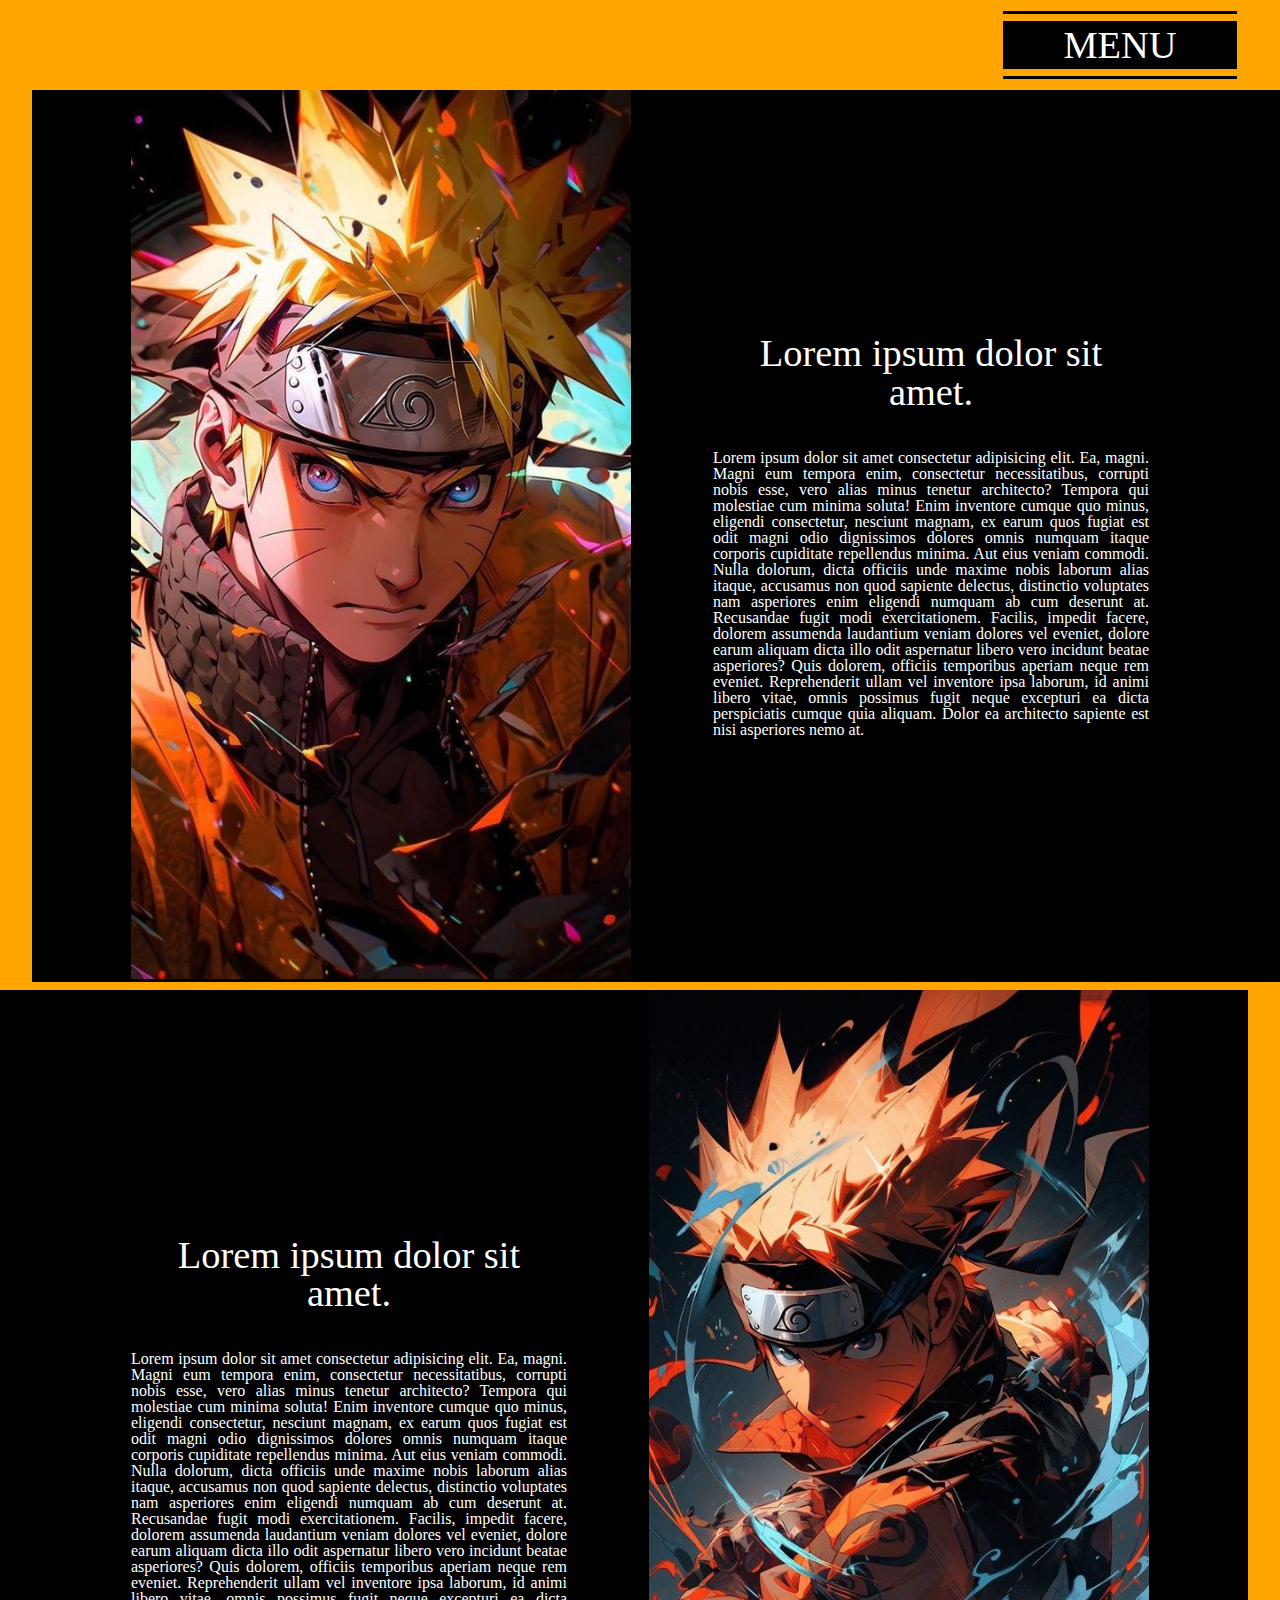
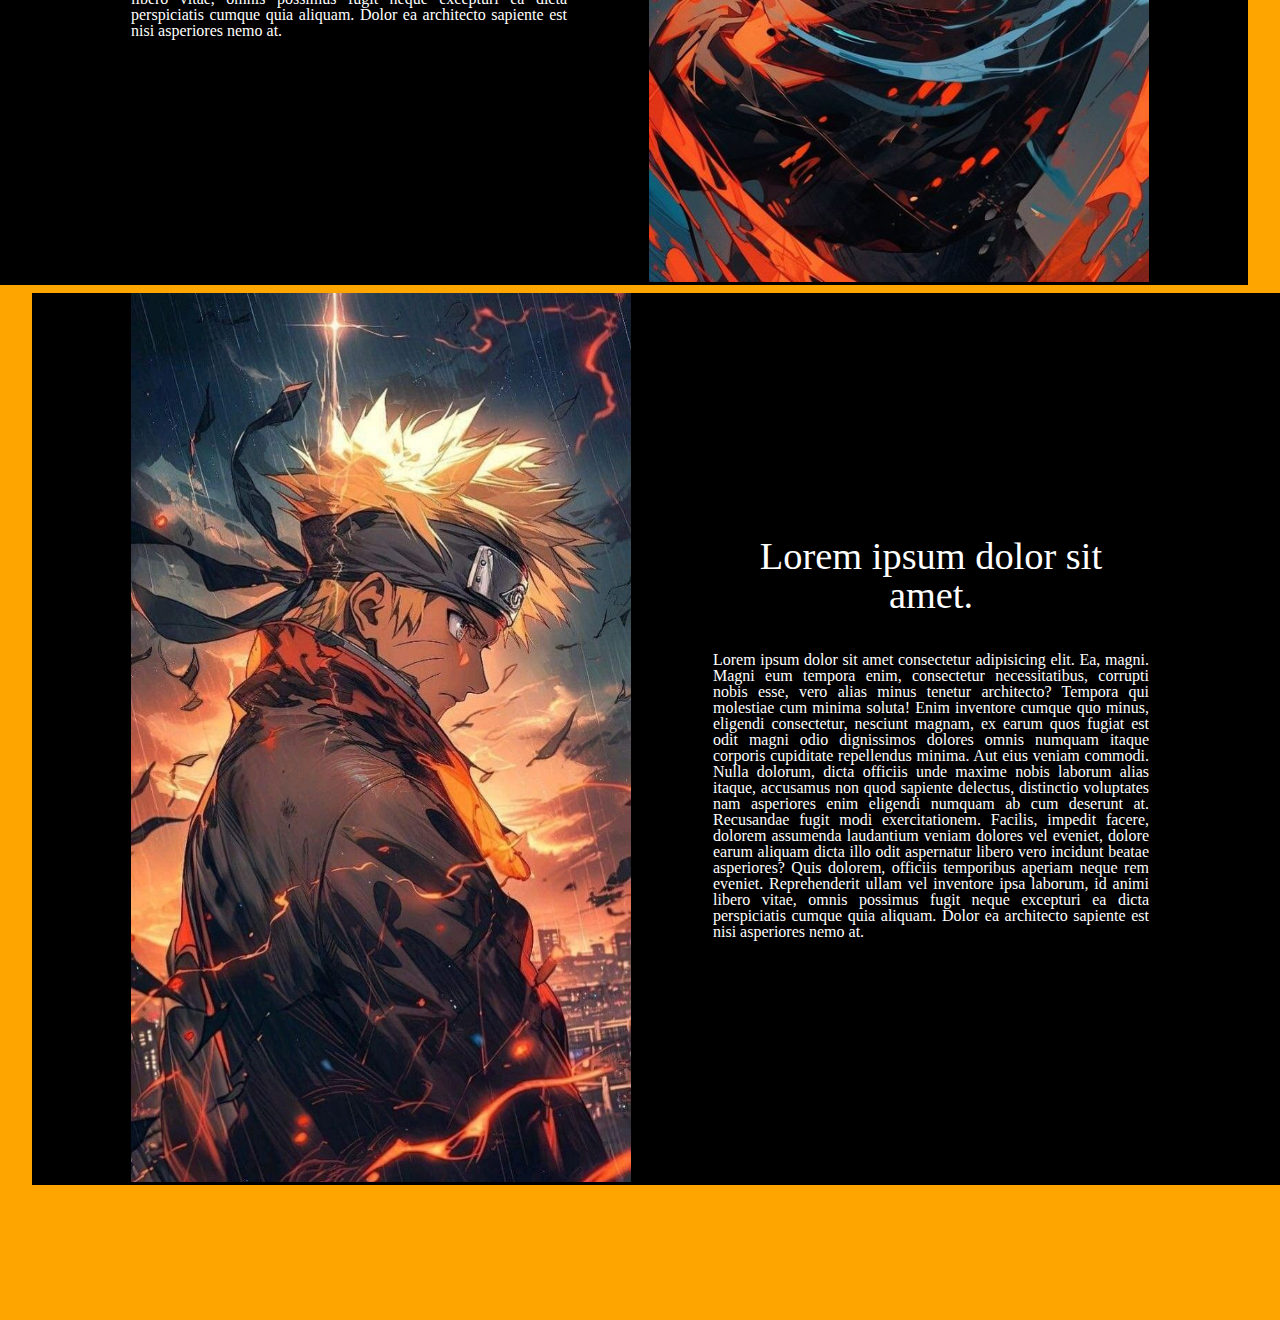
<file: SPRAWDZIAN1/index.html>
<!DOCTYPE html>
<html lang="en">
  <head>
    <meta charset="UTF-8" />
    <meta name="viewport" content="width=device-width, initial-scale=1.0" />
    <title>Document</title>
    <link rel="icon" type="image/x-icon" href="./Style/Img/log.ico" />
    <!-- https://sass-lang.com/ -->
    <link rel="stylesheet" href="./Style/style.css" />
    <script src="./Scritps/values.js" defer></script>
    <script src="./Scritps/applicationMenu.js" defer></script>
  </head>
  <body>
    <header class="header">
      <div class="header__menu" id="menu">
        <div></div>
        <h1>MENU</h1>
        <div></div>
      </div>
    </header>

    <header class="header__menu--open" id="menuContainer">
      <ul>
        <li>
          <a href="index.html">Home Page</a>
        </li>
        <li><a href="galery.html">Galery</a></li>
        <li><a href="shop.html">Shop</a></li>
        <li><a href="calculator.html">Calculator</a></li>
        <li>
          <button class="header__menu--close__list" id="menu--close">
            Close
          </button>
        </li>
      </ul>
    </header>

    <!-- --------------------------------------------------------------------------------- -->
    <!-- --------------------------------------------------------------------------------- -->
    <section class="about-naruto1">
      <div class="about-naruto1__content">
        <div class="about-naruto1__content--image">
          <img src="./Style/Img/img1.jpg" alt="" />
        </div>
        <div class="about-naruto1__content--text">
          <h1>Lorem ipsum dolor sit amet.</h1>
          <p>
            Lorem ipsum dolor sit amet consectetur adipisicing elit. Ea, magni.
            Magni eum tempora enim, consectetur necessitatibus, corrupti nobis
            esse, vero alias minus tenetur architecto? Tempora qui molestiae cum
            minima soluta! Enim inventore cumque quo minus, eligendi
            consectetur, nesciunt magnam, ex earum quos fugiat est odit magni
            odio dignissimos dolores omnis numquam itaque corporis cupiditate
            repellendus minima. Aut eius veniam commodi. Nulla dolorum, dicta
            officiis unde maxime nobis laborum alias itaque, accusamus non quod
            sapiente delectus, distinctio voluptates nam asperiores enim
            eligendi numquam ab cum deserunt at. Recusandae fugit modi
            exercitationem. Facilis, impedit facere, dolorem assumenda
            laudantium veniam dolores vel eveniet, dolore earum aliquam dicta
            illo odit aspernatur libero vero incidunt beatae asperiores? Quis
            dolorem, officiis temporibus aperiam neque rem eveniet.
            Reprehenderit ullam vel inventore ipsa laborum, id animi libero
            vitae, omnis possimus fugit neque excepturi ea dicta perspiciatis
            cumque quia aliquam. Dolor ea architecto sapiente est nisi
            asperiores nemo at.
          </p>
        </div>
      </div>
    </section>
    <!-- --------------------------------------------------------------------------------- -->
    <section class="about-naruto2">
      <div class="about-naruto2__content">
        <div class="about-naruto1__content--text">
          <h1>Lorem ipsum dolor sit amet.</h1>
          <p>
            Lorem ipsum dolor sit amet consectetur adipisicing elit. Ea, magni.
            Magni eum tempora enim, consectetur necessitatibus, corrupti nobis
            esse, vero alias minus tenetur architecto? Tempora qui molestiae cum
            minima soluta! Enim inventore cumque quo minus, eligendi
            consectetur, nesciunt magnam, ex earum quos fugiat est odit magni
            odio dignissimos dolores omnis numquam itaque corporis cupiditate
            repellendus minima. Aut eius veniam commodi. Nulla dolorum, dicta
            officiis unde maxime nobis laborum alias itaque, accusamus non quod
            sapiente delectus, distinctio voluptates nam asperiores enim
            eligendi numquam ab cum deserunt at. Recusandae fugit modi
            exercitationem. Facilis, impedit facere, dolorem assumenda
            laudantium veniam dolores vel eveniet, dolore earum aliquam dicta
            illo odit aspernatur libero vero incidunt beatae asperiores? Quis
            dolorem, officiis temporibus aperiam neque rem eveniet.
            Reprehenderit ullam vel inventore ipsa laborum, id animi libero
            vitae, omnis possimus fugit neque excepturi ea dicta perspiciatis
            cumque quia aliquam. Dolor ea architecto sapiente est nisi
            asperiores nemo at.
          </p>
        </div>
        <div class="about-naruto2__content--image">
          <img src="./Style/Img/img2.jpg" alt="" />
        </div>
      </div>
    </section>
    <!-- --------------------------------------------------------------------------------- -->
    <section class="about-naruto3">
      <div class="about-naruto3__content">
        <div class="about-naruto3__content--image">
          <img src="./Style/Img/img3.jpg" alt="" />
        </div>
        <div class="about-naruto1__content--text">
          <h1>Lorem ipsum dolor sit amet.</h1>
          <p>
            Lorem ipsum dolor sit amet consectetur adipisicing elit. Ea, magni.
            Magni eum tempora enim, consectetur necessitatibus, corrupti nobis
            esse, vero alias minus tenetur architecto? Tempora qui molestiae cum
            minima soluta! Enim inventore cumque quo minus, eligendi
            consectetur, nesciunt magnam, ex earum quos fugiat est odit magni
            odio dignissimos dolores omnis numquam itaque corporis cupiditate
            repellendus minima. Aut eius veniam commodi. Nulla dolorum, dicta
            officiis unde maxime nobis laborum alias itaque, accusamus non quod
            sapiente delectus, distinctio voluptates nam asperiores enim
            eligendi numquam ab cum deserunt at. Recusandae fugit modi
            exercitationem. Facilis, impedit facere, dolorem assumenda
            laudantium veniam dolores vel eveniet, dolore earum aliquam dicta
            illo odit aspernatur libero vero incidunt beatae asperiores? Quis
            dolorem, officiis temporibus aperiam neque rem eveniet.
            Reprehenderit ullam vel inventore ipsa laborum, id animi libero
            vitae, omnis possimus fugit neque excepturi ea dicta perspiciatis
            cumque quia aliquam. Dolor ea architecto sapiente est nisi
            asperiores nemo at.
          </p>
        </div>
      </div>
    </section>
    <!-- --------------------------------------------------------------------------------- -->
    <footer></footer>
  </body>
</html>
</file>
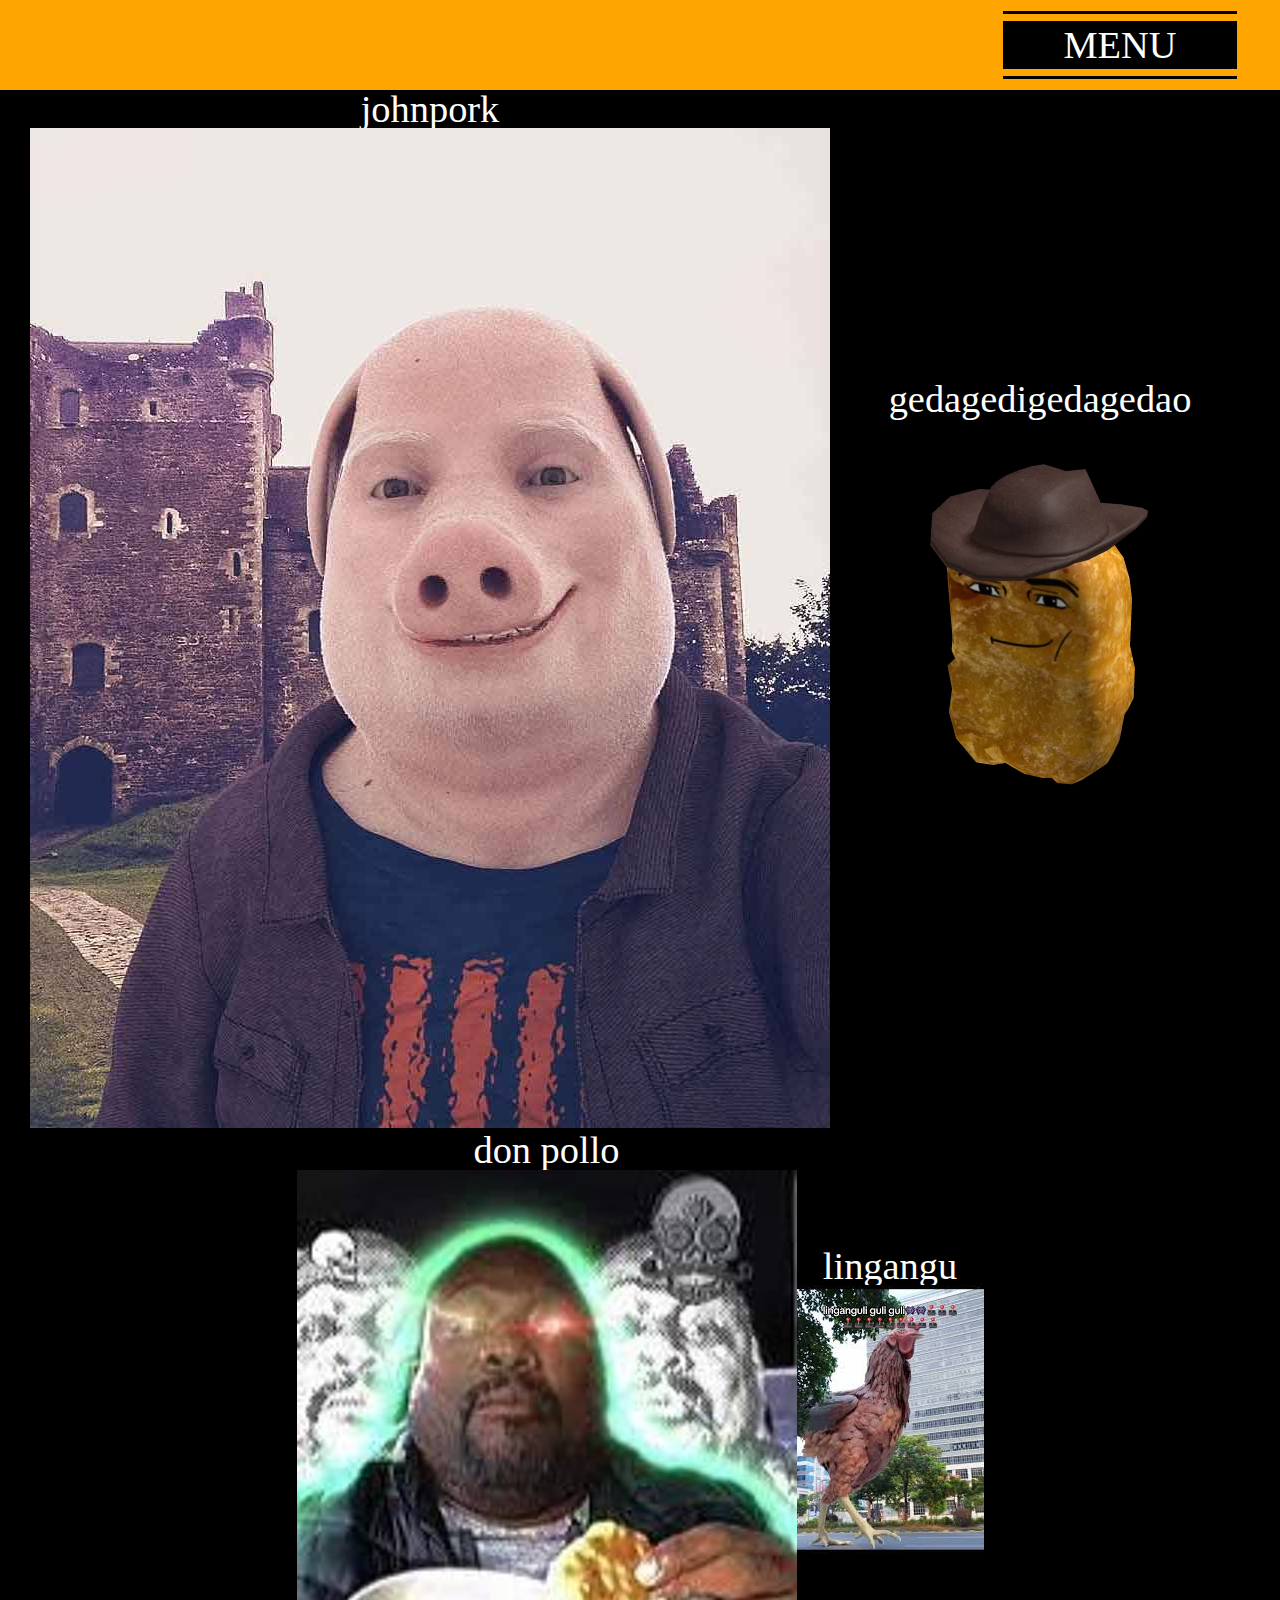
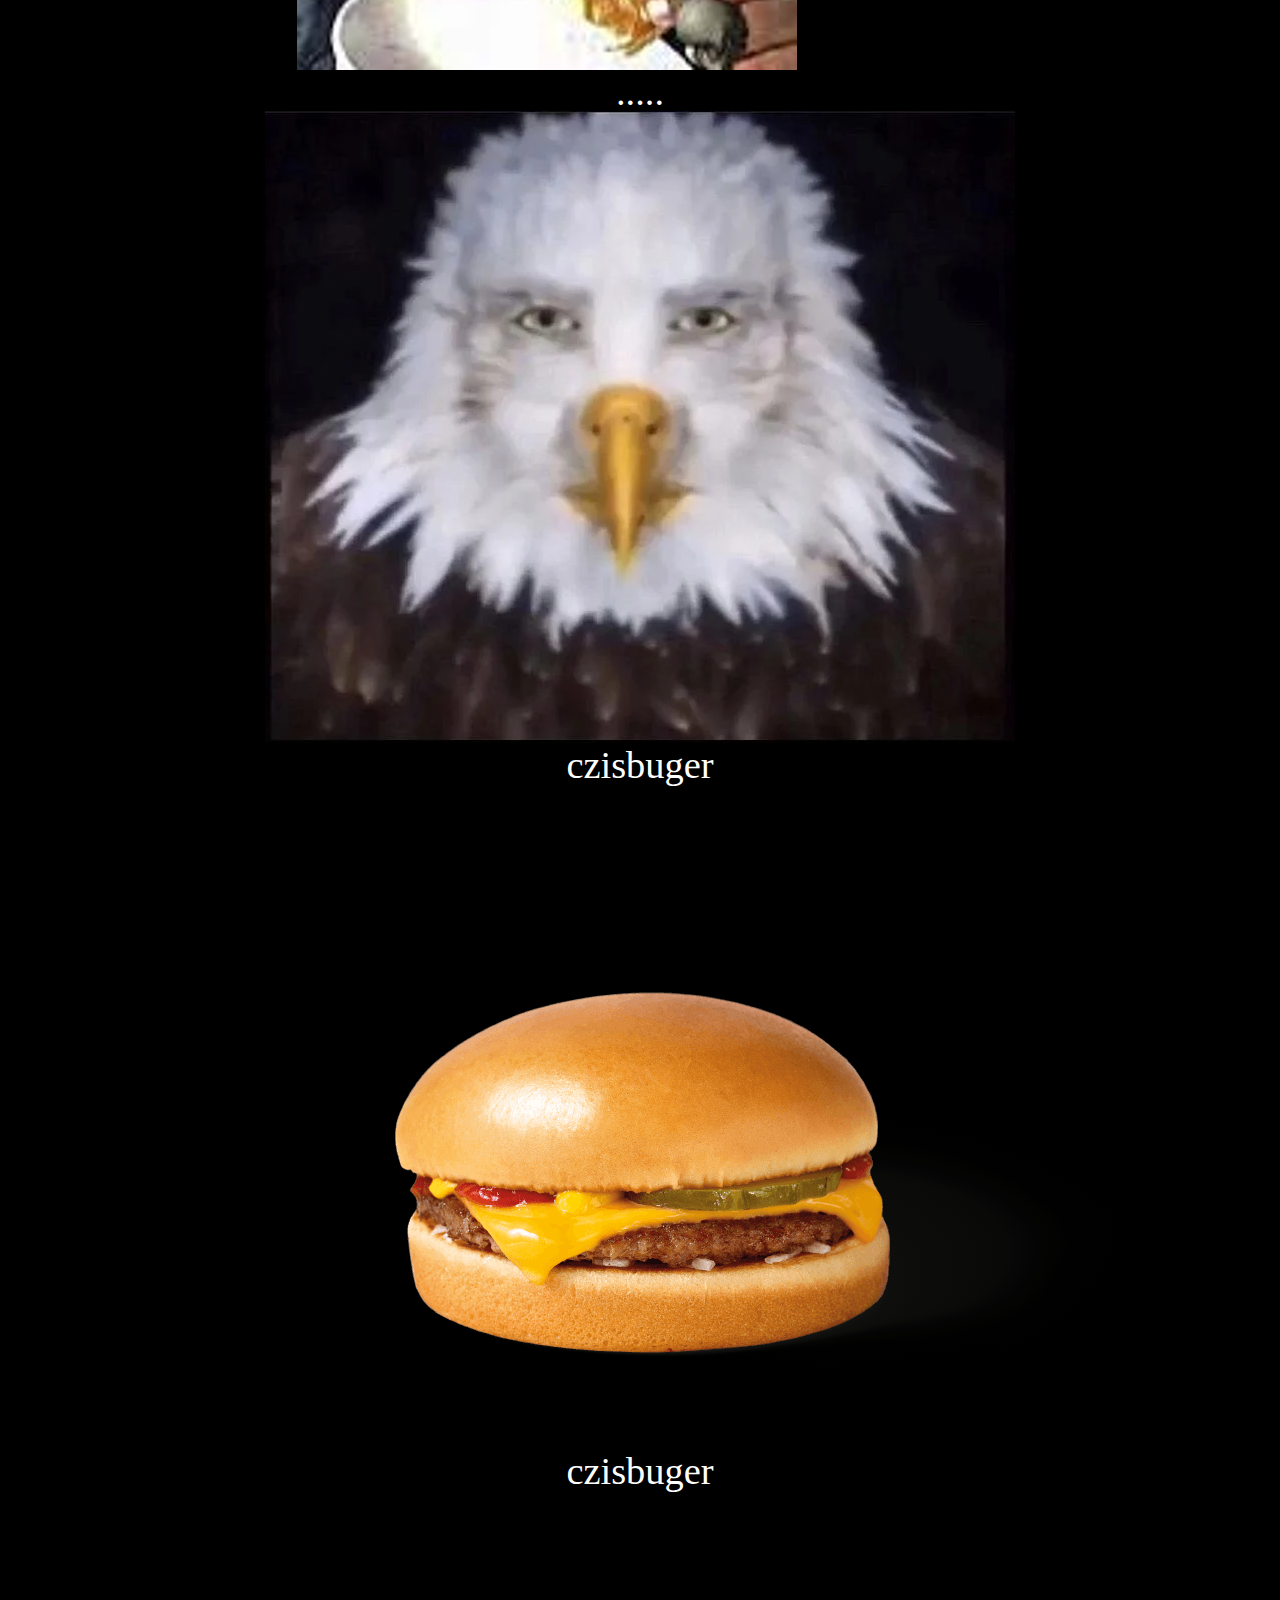
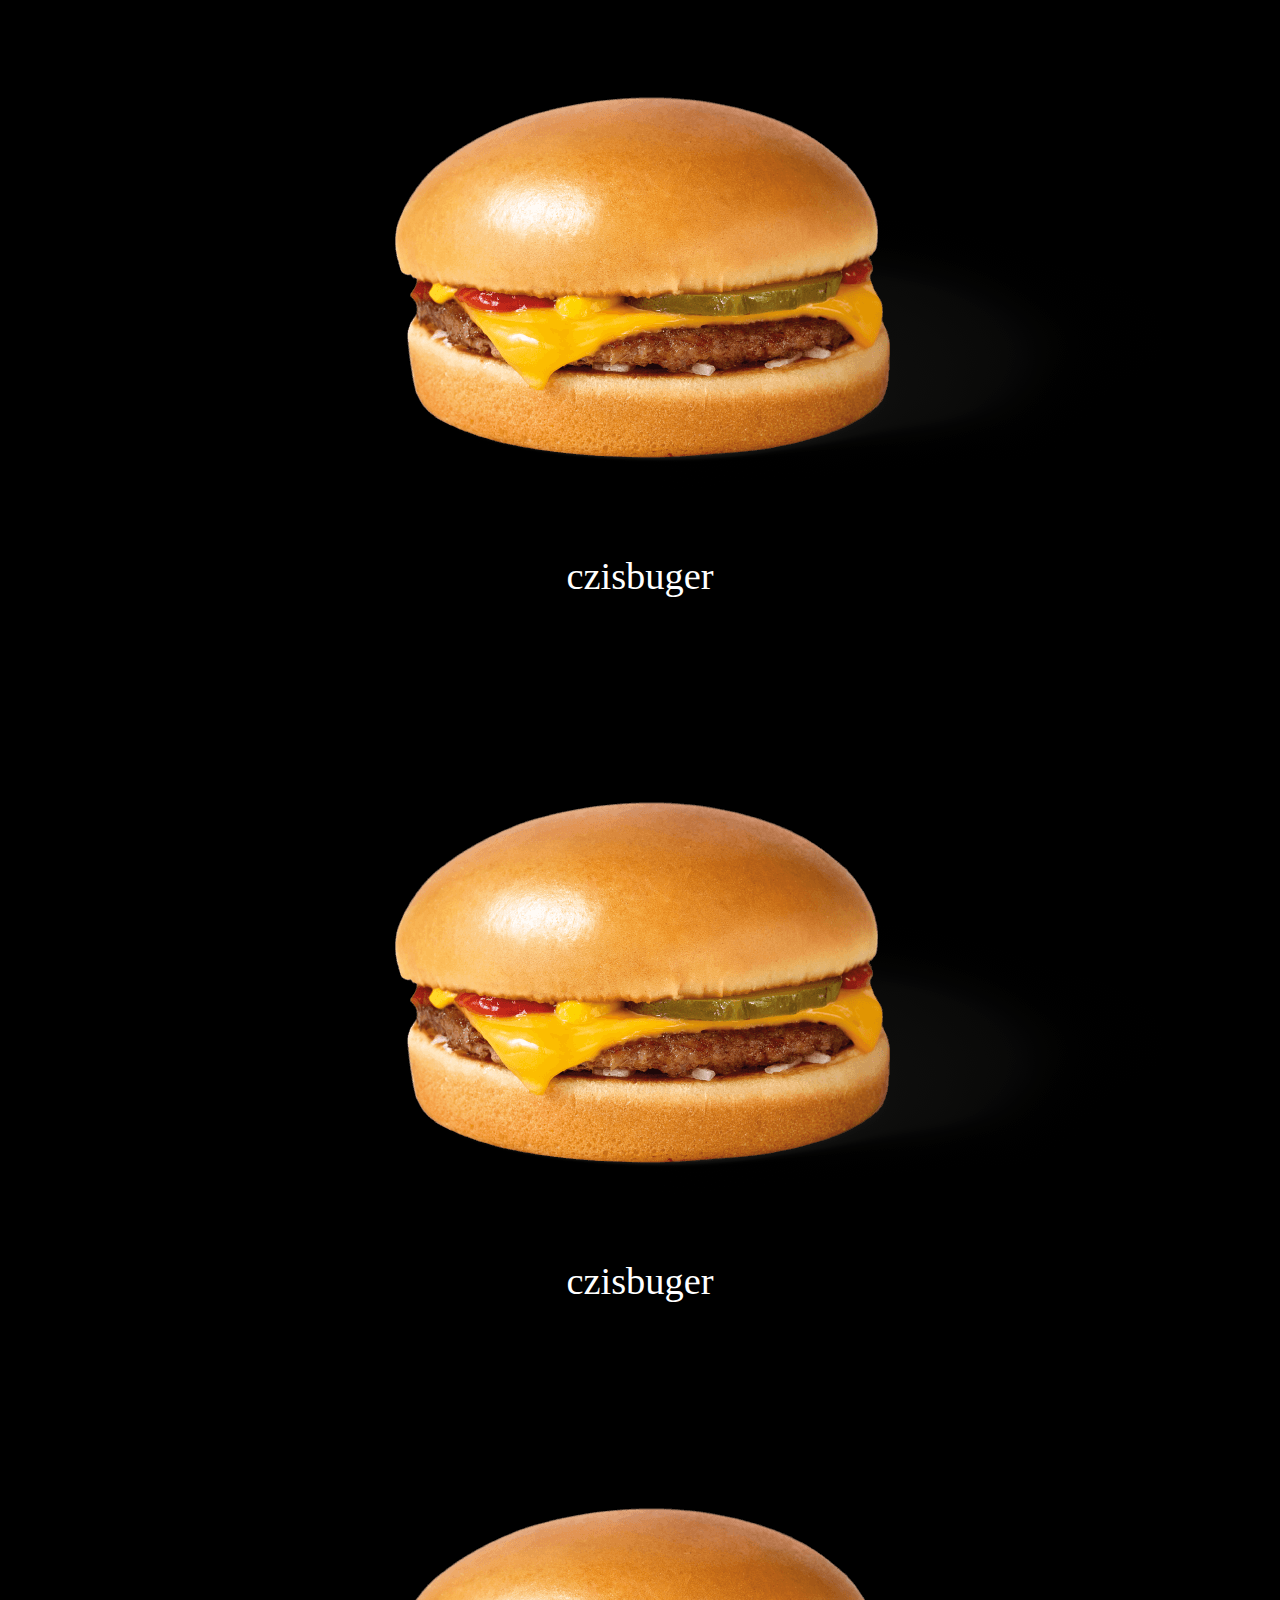
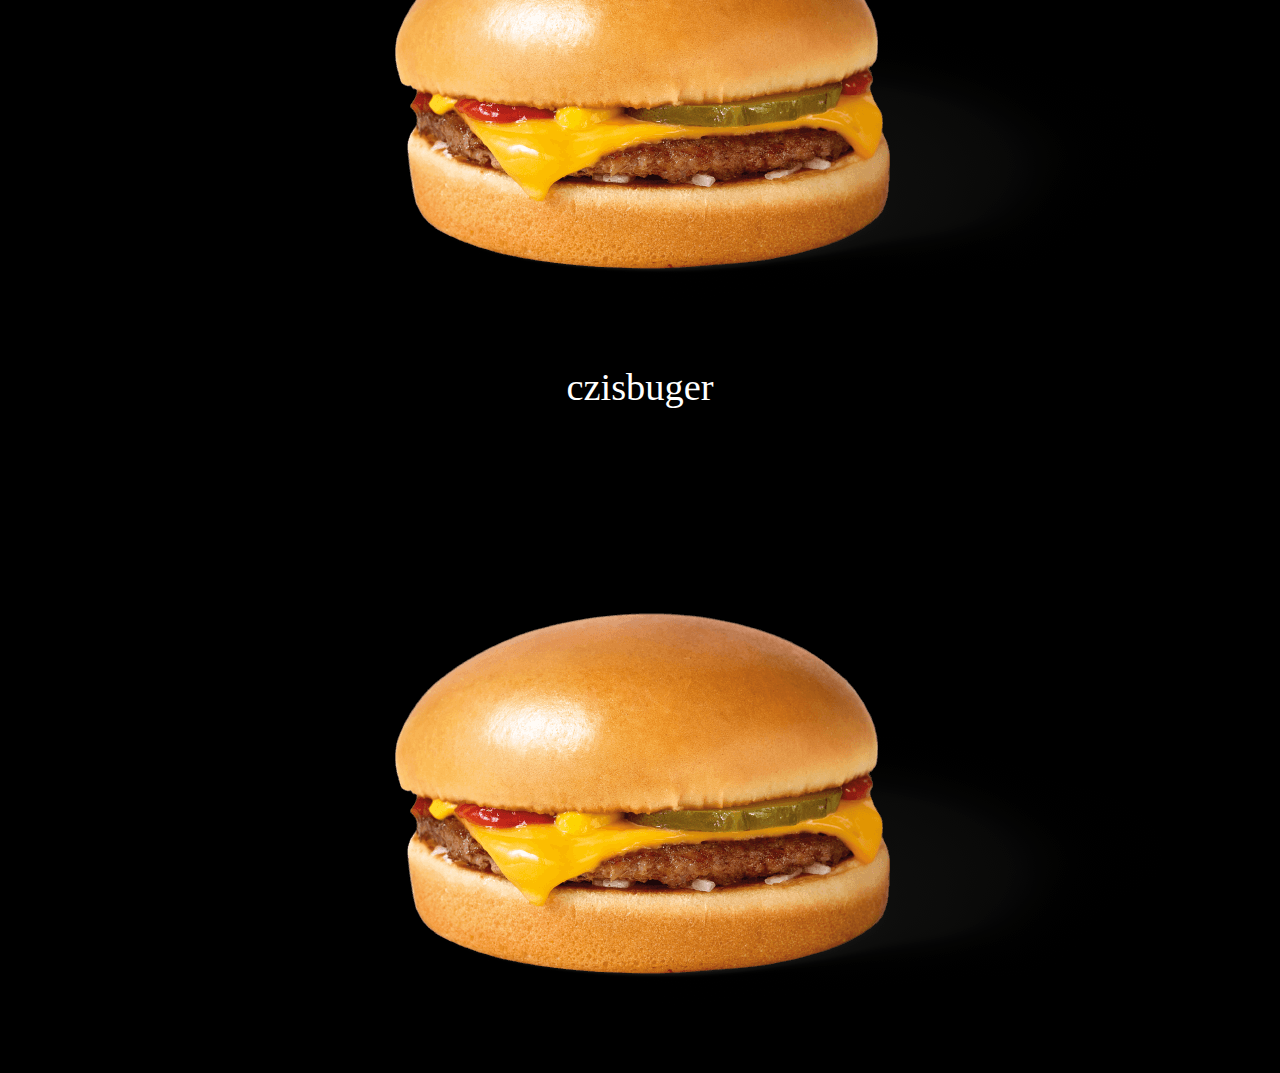
<file: SPRAWDZIAN1/galery.html>
<!DOCTYPE html>
<html lang="en">
  <head>
    <meta charset="UTF-8" />
    <meta name="viewport" content="width=device-width, initial-scale=1.0" />
    <title>Document</title>
    <link rel="icon" type="image/x-icon" href="./Style/Img/log.ico" />
    <link rel="stylesheet" href="./Style/style.css" />
    <script src="./Scritps/values.js" defer></script>
    <script src="./Scritps/applicationMenu.js" defer></script>
  </head>
  <body>
    <header class="header">
      <div class="header__menu" id="menu">
        <div></div>
        <h1>MENU</h1>
        <div></div>
      </div>
    </header>

    <header class="header__menu--open" id="menuContainer">
      <ul>
        <li><a href="index.html">Home page</a></li>
        <li><a href="galery.html">Galery</a></li>
        <li><a href="shop.html">Shop</a></li>
        <li><a href="calculator.html">Calculator</a></li>
        <li>
          <button class="header__menu--close__list" id="menu--close">
            Close
          </button>
        </li>
      </ul>
    </header>

      <div class="galeria"> 
        <h1>johnpork</h1>
        <img class="img" src="Img/johnpork.jpeg" alt="">
        
      </div>
            <div class="galeria"> 
        <h1>gedagedigedagedao</h1>
        <img class="img" src="Img/czikennuget.jpg" alt="">
      </div>

            <div class="galeria"> 
        <h1>don pollo</h1>
        <img class="img" src="Img/donpollo.jpg" alt="">
      </div>

            <div class="galeria"> 
        <h1>lingangu</h1>
        <img class="img" src="Img/lingangu.jpeg" alt="">
      </div>

            <div class="galeria"> 
        <h1>.....</h1>
        <img class="img" src="Img/xxxxxxxxxxxx.jpg" alt="">
      </div>

            <div class="galeria"> 
        <h1>czisbuger</h1>
        <img class="img" src="Img/czisbuger.png" alt="">
      </div>

            <div class="galeria"> 
        <h1>czisbuger</h1>
        <img class="img" src="Img/czisbuger.png" alt="">
      </div>

            <div class="galeria"> 
        <h1>czisbuger</h1>
        <img class="img" src="Img/czisbuger.png" alt="">
      </div>

            <div class="galeria"> 
        <h1>czisbuger</h1>
        <img class="img" src="Img/czisbuger.png" alt="">
      </div>

            <div class="galeria"> 
        <h1>czisbuger</h1>
        <img class="img" src="Img/czisbuger.png" alt="">
      </div>

  </body>
</html>
</file>
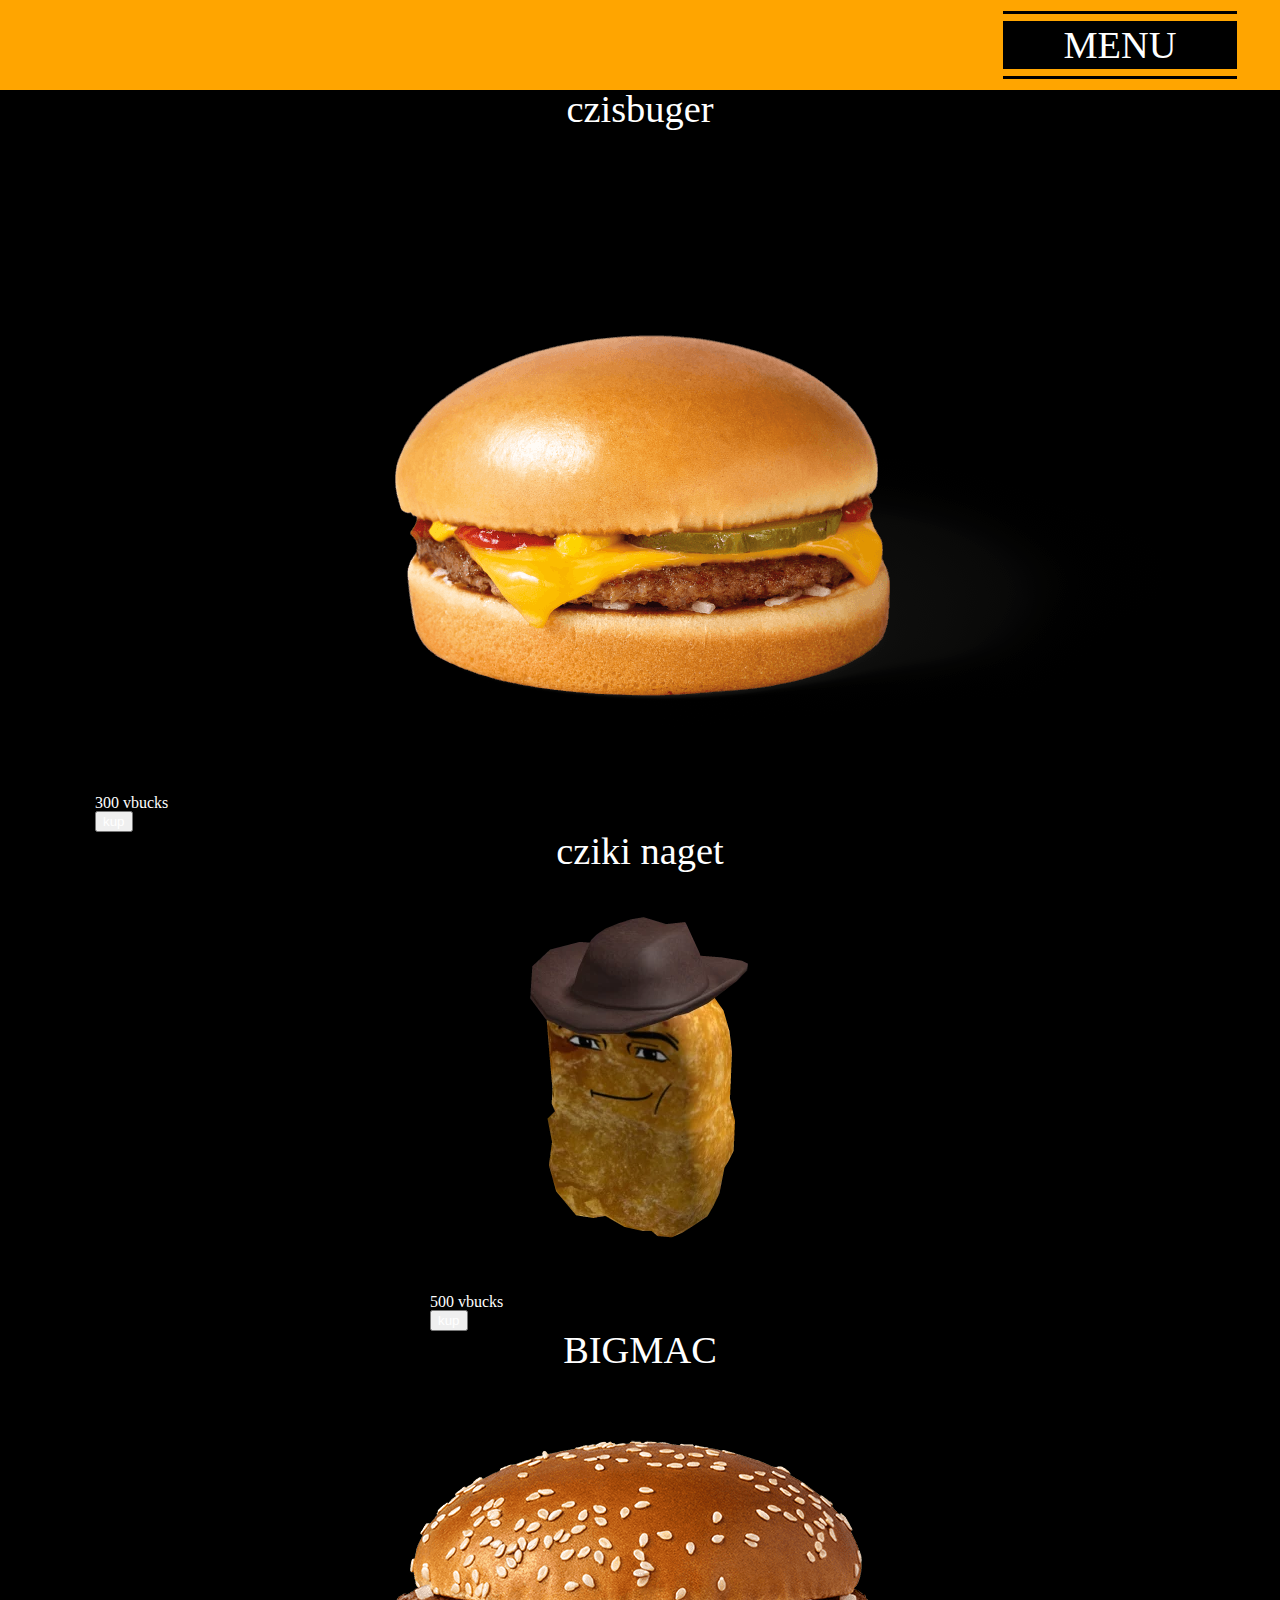
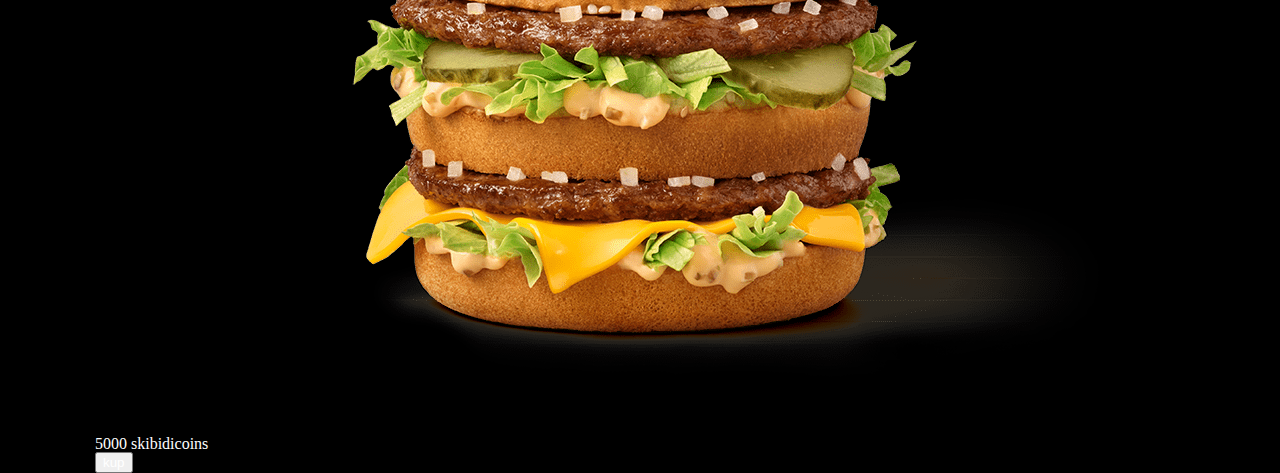
<file: SPRAWDZIAN1/shop.html>
<!DOCTYPE html>
<html lang="en">
  <head>
    <meta charset="UTF-8" />
    <meta name="viewport" content="width=device-width, initial-scale=1.0" />
    <title>Document</title>
    <link rel="icon" type="image/x-icon" href="./Style/Img/log.ico" />
    <!-- https://sass-lang.com/ -->
    <link rel="stylesheet" href="./Style/style.css" />
    <script src="./Scritps/values.js" defer></script>
    <script src="./Scritps/applicationMenu.js" defer></script>
  </head>
  <body>
    <header class="header">
      <div class="header__menu" id="menu">
        <div></div>
        <h1>MENU</h1>
        <div></div>
      </div>
    </header>

    <header class="header__menu--open" id="menuContainer">
      <ul>
        <li><a href="index.html">Home page</a></li>
        <li><a href="galery.html">Galery</a></li>
        <li><a href="shop.html">Shop</a></li>
        <li><a href="calculator.html">Calculator</a></li>
        <li>
          <button class="header__menu--close__list" id="menu--close">
            Close
          </button>
        </li>
      </ul>
    </header>

    <div class="shop"> 
      <h1>czisbuger</h1>
      <img class="img" src="Img/czisbuger.png" alt="">
      <p>300 vbucks</p>
      <button class="buy-button">kup</button>
      <div class="cart-message" style="display: none;"></div> 
    </div>
    
    <div class="shop"> 
      <h1>cziki naget</h1>
      <img class="img" src="Img/czikennuget.jpg" alt="">
      <p>500 vbucks</p>
      <button class="buy-button">kup</button>
      <div class="cart-message" style="display: none;"></div> 
    </div>
    
    <div class="shop"> 
      <h1>BIGMAC</h1>
      <img class="img" src="Img/BIGMAC.png" alt="">
      <p>5000 skibidicoins</p>
      <button class="buy-button">kup</button>
      <div class="cart-message" style="display: none;"></div> 
    </div>
  </body>
</html>
</file>
<file: SPRAWDZIAN1/Style/style.css>
/* http://meyerweb.com/eric/tools/css/reset/ 
   v2.0 | 20110126
   License: none (public domain)
*/
html,
body,
div,
span,
applet,
object,
iframe,
h1,
h2,
h3,
h4,
h5,
h6,
p,
blockquote,
pre,
a,
abbr,
acronym,
address,
big,
cite,
code,
del,
dfn,
em,
img,
ins,
kbd,
q,
s,
samp,
small,
strike,
strong,
sub,
sup,
tt,
var,
b,
u,
i,
center,
dl,
dt,
dd,
ol,
ul,
li,
fieldset,
form,
label,
legend,
table,
caption,
tbody,
tfoot,
thead,
tr,
th,
td,
article,
aside,
canvas,
details,
embed,
figure,
figcaption,
footer,
header,
hgroup,
menu,
nav,
output,
ruby,
section,
summary,
time,
mark,
audio,
video {
  margin: 0;
  padding: 0;
  border: 0;
  font-size: 100%;
  font: inherit;
  vertical-align: baseline;
}

/* HTML5 display-role reset for older browsers */
article,
aside,
details,
figcaption,
figure,
footer,
header,
hgroup,
menu,
nav,
section {
  display: block;
}

body {
  line-height: 1;
}

ol,
ul {
  list-style: none;
}

blockquote,
q {
  quotes: none;
}

blockquote:before,
blockquote:after,
q:before,
q:after {
  content: "";
  content: none;
}

table {
  border-collapse: collapse;
  border-spacing: 0;
}

html {
  width: 100vw;
}

body {
  width: 100vw;
  background-color: black;
  box-sizing: border-box;
  display: flex;
  justify-content: center;
  align-items: center;
  align-items: center;
  flex-wrap: wrap;
}

* {
  box-sizing: border-box;
  text-align: justify;
  color: white;
}

h1,
h2,
h3,
h4,
h5 {
  text-align: center;
  font-size: 2.4em;
}

.header {
  width: 100vw;
  background-color: orange;
  top: 0;
  display: flex;
  justify-content: flex-end;
  position: sticky;
  top: 0px;
}
.header__menu {
  margin-right: 2em;
  width: 20vw;
  height: 10vh;
  border: 0.7em solid orange;
  background-color: black;
  display: flex;
  flex-wrap: wrap;
  display: flex;
  justify-content: center;
  align-items: center;
  align-items: center;
  transition: background-color 0.3s ease;
}
.header__menu div {
  width: 100%;
  height: 0.8vh;
  background-color: orange;
}
.header__menu:hover {
  background-color: orange;
}

.header__menu--open {
  width: 550px;
  height: auto;
  background-color: black;
  border: 0.7em solid orange;
  display: none;
  z-index: 10;
  flex-wrap: wrap;
  position: sticky;
  top: 15vh;
  padding: 3em;
}
.header__menu--open ul {
  display: flex;
  justify-content: center;
  align-items: center;
  flex-direction: column;
  flex-wrap: wrap;
  gap: 8vh;
}
.header__menu--open ul li {
  border-bottom: 2px solid orange;
}
.header__menu--open ul li button {
  box-shadow: 0px 1px 0px 0px #fff6af;
  background: linear-gradient(to bottom, #ffec64 5%, #ffab23 100%);
  background-color: #ffec64;
  border-radius: 6px;
  border: 1px solid #ffb547;
  display: inline-block;
  cursor: pointer;
  color: #333333;
  font-family: Arial;
  font-size: 1.6em;
  font-weight: bold;
  padding: 6px 24px;
  text-decoration: none;
  text-shadow: 0px 1px 0px #ffee66;
}
.header__menu--open ul li button:hover {
  background: linear-gradient(to bottom, #ffab23 5%, #ffec64 100%);
  background-color: #ffab23;
}
.header__menu--open ul li button:active {
  position: relative;
  top: 1px;
}
.header__menu--open a {
  text-decoration: none;
  font-size: 2em;
}

footer {
  width: 100vw;
  height: 15vh;
  background-color: orange;
}

.about-naruto1 {
  width: 100vw;
  border-bottom: 0.3em solid orange;
  border-left: 2em solid orange;
}
.about-naruto1__content {
  width: 100%;
  height: auto;
  display: flex;
  justify-content: center;
  align-items: center;
  align-items: center;
  display: flex;
  flex-wrap: wrap;
  flex: 1;
  gap: 50px;
}
.about-naruto1__content--image {
  width: 500px;
}
.about-naruto1__content--image img {
  width: 100%;
}
.about-naruto1__content--text {
  width: 500px;
  padding: 2em;
}
.about-naruto1__content--text h1 {
  margin-bottom: 1em;
}

.about-naruto2 {
  width: 100vw;
  border-top: 0.3em solid orange;
  border-bottom: 0.3em solid orange;
  border-right: 2em solid orange;
}
.about-naruto2__content {
  width: 100%;
  height: auto;
  display: flex;
  justify-content: center;
  align-items: center;
  align-items: center;
  display: flex;
  flex-wrap: wrap-reverse;
  flex: 1;
  gap: 50px;
}
.about-naruto2__content--image {
  width: 500px;
}
.about-naruto2__content--image img {
  width: 100%;
}
.about-naruto2__content--text {
  padding: 2em;
  width: 500px;
}
.about-naruto2__content--text h1 {
  margin-bottom: 1em;
}

.about-naruto3 {
  width: 100vw;
  border-top: 0.3em solid orange;
  border-left: 2em solid orange;
}
.about-naruto3__content {
  width: 100%;
  height: auto;
  display: flex;
  justify-content: center;
  align-items: center;
  align-items: center;
  display: flex;
  flex-wrap: wrap;
  flex: 1;
  gap: 50px;
}
.about-naruto3__content--image {
  width: 500px;
}
.about-naruto3__content--image img {
  width: 100%;
}
.about-naruto3__content--text {
  padding: 2em;
  width: 500px;
}
.about-naruto3__content--text h1 {
  margin-bottom: 1em;
}

.calculator-wrapper {
  width: 50vh;
  margin-top: 10em;
}

.calculator__buttons {
  width: 100%;
  height: 50vh;
}
.calculator__buttons select,
.calculator__buttons button {
  width: 20%;
  gap: 2em;
  box-shadow: 0px 1px 0px 0px orange;
  background: orange;
  background-color: orange;
  border-radius: 6px;
  border: 1px solid orange;
  display: inline-block;
  cursor: pointer;
  color: #333333;
  font-family: Arial;
  font-size: 15px;
  font-weight: bold;
  padding: 0.5em 49px;
  text-decoration: none;
  margin: 0.3em;
}
.calculator__buttons button {
  cursor: pointer;
}

.calculator__display {
  width: 100%;
  justify-content: center;
  align-items: center;
  gap: 10px;
}

input {
  width: 100%;
  gap: 2em;
  box-shadow: 0px 1px 0px 0px orange;
  background: orange;
  background-color: orange;
  border-radius: 6px;
  border: 1px solid orange;
  display: inline-block;
  cursor: pointer;
  color: #333333;
  font-family: Arial;
  font-size: 15px;
  font-weight: bold;
  padding: 0.5em 49px;
  text-decoration: none;
  margin: 0.3em;
}/*# sourceMappingURL=style.css.map */
</file>
